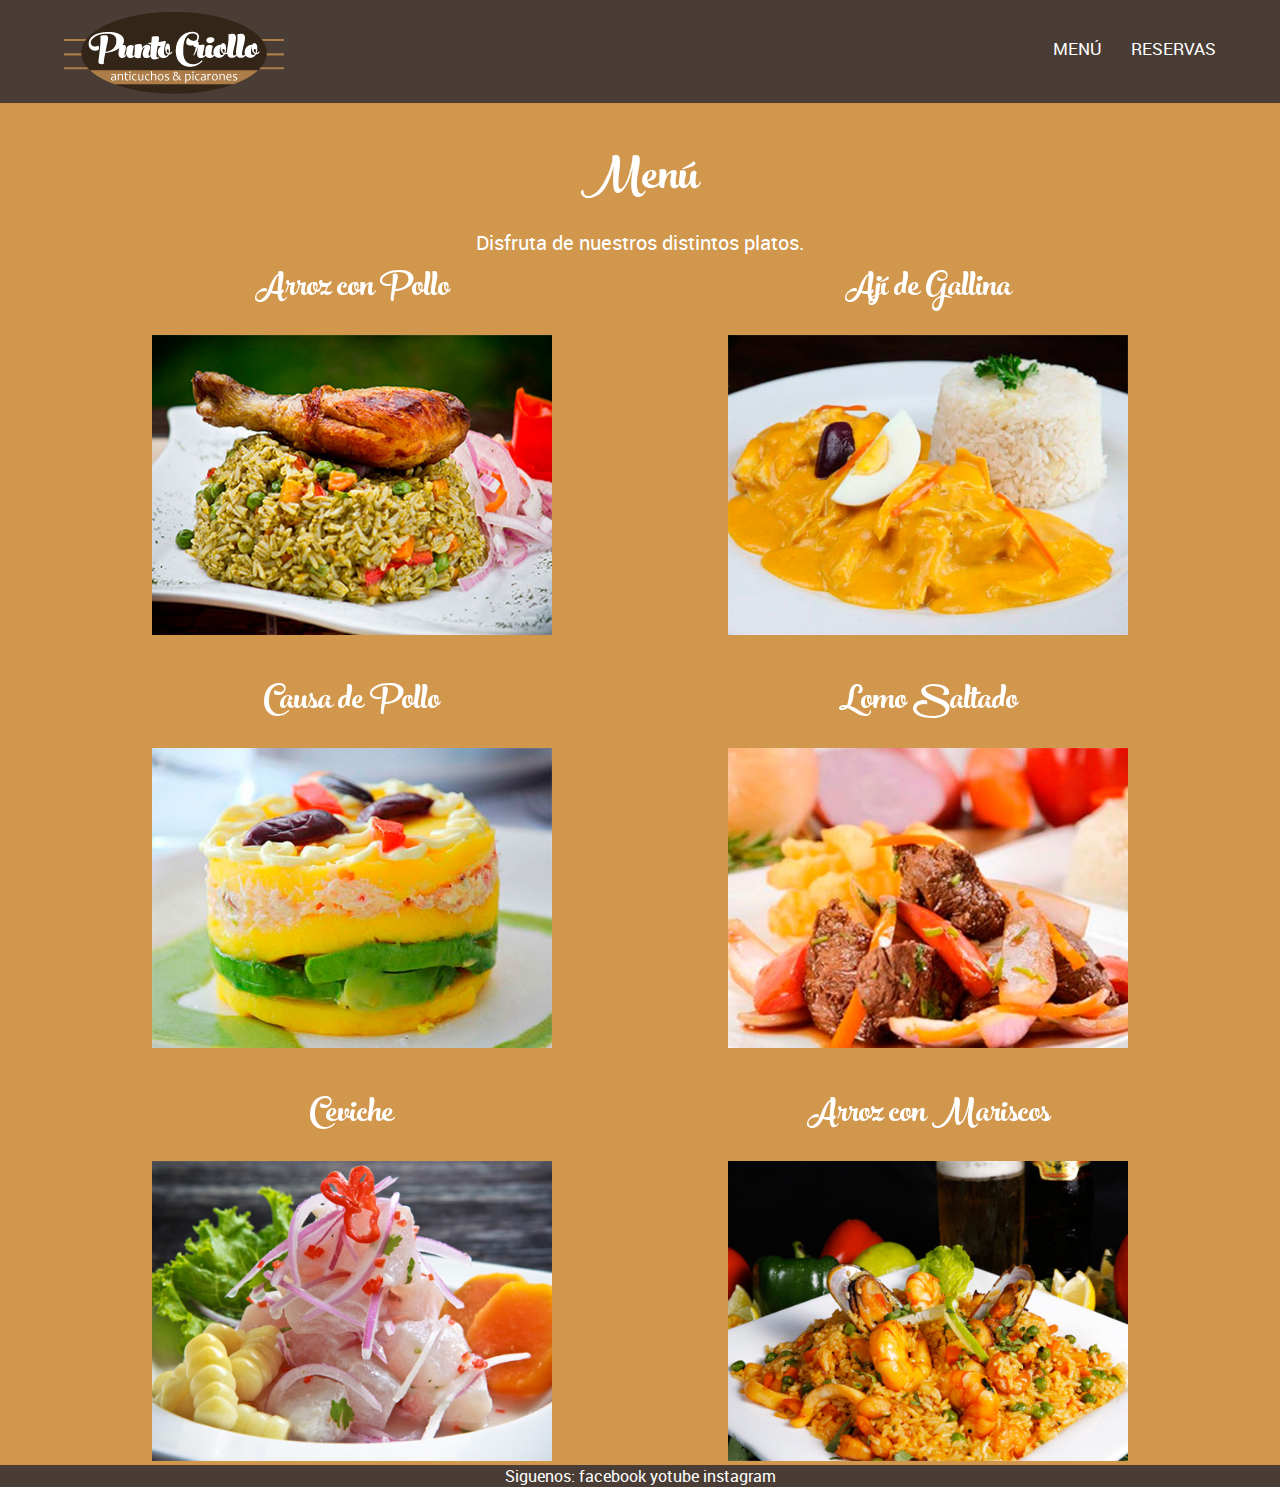
<file: menu.html>
<!DOCTYPE html>
<html>
<head>
	<title>Comida Criolla</title>
	<meta charset="utf-8">
	<meta name="viewport" content="width=device-width, initial-scale=1, maximum-scale=1">
	<link rel="stylesheet" type="text/css" href="css/normalize.css">
	<link rel="stylesheet" type="text/css" href="css/styles.css">
	<link rel="stylesheet" type="text/css" href="css/menu.css">
</head>
<body>
	<header>
		<div class="contenedor">
			<h1 class="logo"><a href="index.html"><img src="img/logo.png"></a></h1>
			<nav>
				<ul>
					<li><a href="menu.html">Menú</a></li>
					<li><a href="reservas.html">Reservas</a></li>
					
				</ul>
			</nav>
		</div>
	</header>

	<main>
		<section class="contenedor">
			<h2>Menú</h2>
			<p class="texto">Disfruta de nuestros distintos platos.</p>
			<div class="menu">
				<div class="container">
				  <h3 class="title">Arroz con Pollo</h3>
				  <div class="content">
				    <a href="">
				      <div class="content-overlay"></div>
				      <img class="content-image" src="img/menu-1.jpg">
				      <div class="content-details fadeIn-bottom">
				        <h3 class="content-title">PRECIO S/.10.00</h3>
				        <p class="content-text">Es un plato típico de América latina, pero con variaciones regionales según el país. Consiste en arroz cocinado con pollo en presas o desmechado, verduras, y sazonado con especias. En el Perú, se le añade el culantro para darle su característico color verde.</p>
				      </div>
				    </a>
				  </div>
				</div>
			</div>
			<div class="menu">
				<div class="container">
				  <h3 class="title">Ají de Gallina</h3>
				  <div class="content">
				    <a href="">
				      <div class="content-overlay"></div>
				      <img class="content-image" src="img/menu-2.jpg">
				      <div class="content-details fadeIn-bottom">
				        <h3 class="content-title">PRECIO S/.18.00</h3>
				        <p class="content-text">Es un plato oriundo de nuestro país, que consiste en un ají o crema espesa, compuesta con carne de gallina cocida y desmenuzada. Es usual reemplazar la gallina por pollo y en algunas recetas se le agrega pecanas y queso parmesano.</p>
				      </div>
				    </a>
				  </div>
				</div>
			</div>
			<div class="menu">
				<div class="container">
				  <h3 class="title espacio">Causa de Pollo</h3>
				  <div class="content">
				    <a href="">
				      <div class="content-overlay"></div>
				      <img class="content-image" src="img/menu-3.jpg">
				      <div class="content-details fadeIn-bottom">
				        <h3 class="content-title">PRECIO S/.20.00</h3>
				        <p class="content-text">Es un plato oriundo de nuestro país, que consiste en un ají o crema espesa, compuesta con carne de gallina cocida y desmenuzada. Es usual reemplazar la gallina por pollo y en algunas recetas se le agrega pecanas y queso parmesano.</p>
				      </div>
				    </a>
				  </div>
				</div>
			</div>
			<div class="menu">
				<div class="container">
				  <h3 class="title espacio">Lomo Saltado</h3>
				  <div class="content">
				    <a href="">
				      <div class="content-overlay"></div>
				      <img class="content-image" src="img/menu-4.jpg">
				      <div class="content-details fadeIn-bottom">
				        <h3 class="content-title">PRECIO S/.12.00</h3>
				        <p class="content-text">Es un plato típico de nuestra gastronomía peruana, que data desde fines del siglo XIX, conocido antes como lomito de vaca o lomito a la chorrillana. Surge por la influencia de los chinos-cantoneses, que fusionado con la sazón peruana, se ha convertido en uno de los platos más consumidos del país.</p>
				      </div>
				    </a>
				  </div>
				</div>
			</div>
			<div class="menu">
				<div class="container">
				  <h3 class="title espacio">Ceviche</h3>
				  <div class="content">
				    <a href="">
				      <div class="content-overlay"></div>
				      <img class="content-image" src="img/menu-5.jpg">
				      <div class="content-details fadeIn-bottom">
				        <h3 class="content-title">PRECIO S/.15.00</h3>
				        <p class="content-text">Es un plato típico de nuestra gastronomía peruana, que data desde fines del siglo XIX, conocido antes como lomito de vaca o lomito a la chorrillana. Surge por la influencia de los chinos-cantoneses, que fusionado con la sazón peruana, se ha convertido en uno de los platos más consumidos del país.</p>
				      </div>
				    </a>
				  </div>
				</div>
			</div>
						<div class="menu">
				<div class="container">
				  <h3 class="title espacio">Arroz con Mariscos</h3>
				  <div class="content">
				    <a href="">
				      <div class="content-overlay"></div>
				      <img class="content-image" src="img/menu-6.jpg">
				      <div class="content-details fadeIn-bottom">
				        <h3 class="content-title">PRECIO S/.15.00</h3>
				        <p class="content-text">Es un plato típico de nuestra gastronomía peruana, que data desde fines del siglo XIX, conocido antes como lomito de vaca o lomito a la chorrillana. Surge por la influencia de los chinos-cantoneses, que fusionado con la sazón peruana, se ha convertido en uno de los platos más consumidos del país.</p>
				      </div>
				    </a>
				  </div>
				</div>
			</div>
		</section>
	</main>

	<footer>
		<section class="contenedor">
			<p>Siguenos:
			facebook
			yotube
			instagram</p>
		</section>
	</footer>
</body>
</html>
</file>
<file: css/styles.css>
@font-face {
	font-family: 'peachesandcreamregularw00Rg';
    src: url('../fonts/peaches_and_cream_regular_w00-webfont.eot');
    src: url('../fonts/peaches_and_cream_regular_w00-webfont.eot?#iefix') format('embedded-opentype'),
         url('../fonts/peaches_and_cream_regular_w00-webfont.woff2') format('woff2'),
         url('../fonts/peaches_and_cream_regular_w00-webfont.woff') format('woff'),
         url('../fonts/peaches_and_cream_regular_w00-webfont.svg#peachesandcreamregularw00Rg') format('svg');
}

@font-face {
    font-family: 'robotoregular';
    src: url('../fonts/roboto-regular-webfont.eot');
    src: url('../fonts/roboto-regular-webfont.eot?#iefix') format('embedded-opentype'),
         url('../fonts/roboto-regular-webfont.woff2') format('woff2'),
         url('../fonts/roboto-regular-webfont.woff') format('woff'),
         url('../fonts/roboto-regular-webfont.svg#robotoregular') format('svg');
}

body{
	background: #d1974d;
  position: relative;
}

header {
	background:#4a3d35;
	overflow:hidden;
	width:100%;
}

.contenedor {
	margin: 0 auto;
	max-width:2000px;
	overflow:hidden;
	width:90%;
}

h1, ul{
	margin: 0;
}

header .logo {
	color:#f2f2f2;
	float:left;
}

.logo{
	margin-top: 10px;
}

header nav {
	float:right;
	line-height:100px;
}

nav ul li{
	display: inline-block;
}

header nav a {
	color:#fff;
	display:inline-block;
	font-family: 'robotoregular';
	font-size:17px;
	line-height:normal;
	margin-left: 25px;
	text-decoration:none;
	text-transform: uppercase;
}

p{
	font-family: 'robotoregular';
	margin-bottom: 20px;
	margin: 0;
}

.slider img{
	width: 100%;
}

.somos h2, p{
	text-align: center;
	color: white;
}

.somos h2{
	font-family: 'peachesandcreamregularw00Rg';
	font-size: 70px;
	font-weight: lighter;
	margin-bottom: 0;
	margin-top: 30px;
}

.somos p{
	margin-top: 0;
}

.cols{
	text-align: center;
}


.col{
	display:inline-table;
	height:280px;
	margin-bottom:8px;
	margin-right: 10px;
	width:300px;
}

.col img{
	-webkit-transition: all .5s ease;
    -moz-transition: all .5s ease;
    -ms-transition: all .5s ease;
    -o-transition: all .5s ease;
    transition: all .5s ease;
}
.col a:hover img{
	-ms-transform: scale(1.02);
	-mz-transform: scale(1.02);
	-o-transform: scale(1.02);
	-webkit-transform: scale(1.02);
	transform: scale(1.02);
}

.col h3{
	color: white;
	font-family: 'robotoregular';
	font-size: 22px;
	margin-bottom: 0;
}

.col p{
	margin-top: 0;
}

.galeria{
	margin-bottom: 50px;
	overflow: hidden;
	text-align: center;

}

.galeria h3{
	color: white;
	font-family: 'peachesandcreamregularw00Rg';
	font-size: 28px;
	font-size: 60px;
	font-weight: lighter;
	margin-bottom: 0;
	text-align: center;
}

.conte{
		height:auto;
	margin:auto;
}
.block-article{
	
	box-sizing: border-box;
	display:inline-table;
	height:240px;
	margin-bottom:8px;
	width:252px;
}

footer{
	background: #4a3d35;
}

.lightbox{
	bottom:4%;
	height: 610px;
	left: 50%;
	margin:-250px 0 0 -300px;
	position: absolute;
	width: 610px;

}

.hidden{
	display: none;
}

#close-button{
	left: 0;
	position: relative;
	top: -614px;
}

.lightbox a{

	color: black;
	text-decoration: none;
}

@media (max-width: 1023px) {
	.col{

	}
}
</file>
<file: css/menu.css>
@font-face {
	font-family: 'peachesandcreamregularw00Rg';
    src: url('../fonts/peaches_and_cream_regular_w00-webfont.eot');
    src: url('../fonts/peaches_and_cream_regular_w00-webfont.eot?#iefix') format('embedded-opentype'),
         url('../fonts/peaches_and_cream_regular_w00-webfont.woff2') format('woff2'),
         url('../fonts/peaches_and_cream_regular_w00-webfont.woff') format('woff'),
         url('../fonts/peaches_and_cream_regular_w00-webfont.svg#peachesandcreamregularw00Rg') format('svg');
}

@font-face {
    font-family: 'robotoregular';
    src: url('../fonts/roboto-regular-webfont.eot');
    src: url('../fonts/roboto-regular-webfont.eot?#iefix') format('embedded-opentype'),
         url('../fonts/roboto-regular-webfont.woff2') format('woff2'),
         url('../fonts/roboto-regular-webfont.woff') format('woff'),
         url('../fonts/roboto-regular-webfont.svg#robotoregular') format('svg');
}

h2{
	font-family: 'peachesandcreamregularw00Rg';
  color: white;
  font-size: 70px;
  font-weight: lighter;
  margin-bottom: 0;
  margin-top: 30px;
  text-align: center;
}
h4{
  color: white;
  font-family: 'robotoregular';
  font-size: 28px;
  margin: 0;
}

.texto{
	font-size: 20px;
}

.espacio{
	margin-top: 30px;
}

*, *:before, *:after{
  -moz-box-sizing:border-box;
  -webkit-box-sizing: border-box;
  box-sizing: border-box;
  margin: 0;
  padding: 0;
}

.container{
  float: left;
  width: 50%;
}

.container .title{
  color: #fff;
  font-family: 'peachesandcreamregularw00Rg';
  font-size: 50px;
  font-weight: lighter;
  margin-bottom: 10px;
  text-align: center;
}

.content {
  margin: auto;
  max-width: 400px;
  overflow: hidden;
  position: relative;
  width: 90%;
}

.content .content-overlay {
  -moz-transition: all 0.4s ease-in-out 0s;
  -webkit-transition: all 0.4s ease-in-out 0s;
  background: rgba(0,0,0,0.7);
  bottom: 0;
  height: 99%;
  left: 0;
  opacity: 0;
  position: absolute;
  right: 0;
  top: 0;
  transition: all 0.4s ease-in-out 0s;
  width: 100%;
}

.content:hover .content-overlay{
  opacity: 1;
}

.content-image{
  width: 100%;
}

.content-details {
  -moz-transform: translate(-50%, -50%);
  -moz-transition: all 0.3s ease-in-out 0s;
  -webkit-transform: translate(-50%, -50%);
  -webkit-transition: all 0.3s ease-in-out 0s;
  left: 50%;
  opacity: 0;
  padding-left: 1em;
  padding-right: 1em;
  position: absolute;
  text-align: center;
  top: 50%;
  transform: translate(-50%, -50%);
  transition: all 0.3s ease-in-out 0s;
  width: 100%;
}

.content:hover .content-details{
  left: 50%;
  opacity: 1;
  top: 50%;
}

.content-details h3{
  color: #fff;
  font-family: 'robotoregular';
  font-weight: 500;
  letter-spacing: 0.15em;
  margin-bottom: 0.5em;
  text-transform: uppercase;
}

.content-details p{
  color: #fff;
  font-size: 0.8em;
}

.fadeIn-bottom{
  top: 80%;
}
</file>
